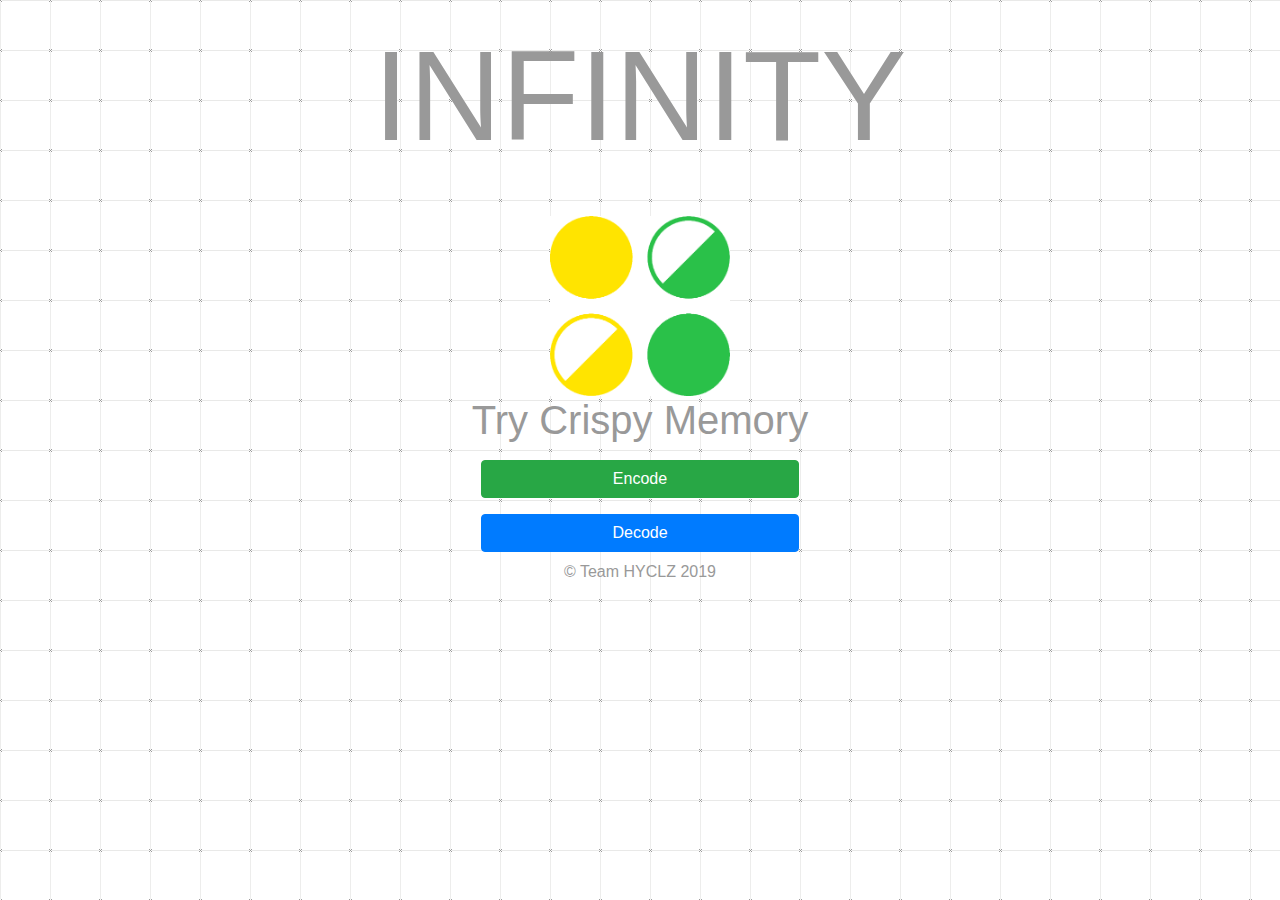
<file: index.html>
<!DOCTYPE html>
<html>
<head>
  <title>Crispy Memory</title>
  <meta charset="utf-8">
  <meta name="viewport" content="width=device-width, initial-scale=1">

  <link rel="stylesheet" href="https://maxcdn.bootstrapcdn.com/bootstrap/4.0.0/css/bootstrap.min.css" integrity="sha384-Gn5384xqQ1aoWXA+058RXPxPg6fy4IWvTNh0E263XmFcJlSAwiGgFAW/dAiS6JXm" crossorigin="anonymous">
  <link type="text/css" rel="stylesheet" href="main.css">
  <!-- <link type="text/css" rel="stylesheet" href="center.css"> -->
</head>

<body>
<!--   <ul class="nav justify-content-center">
    <li class="nav-item">
      <a class="nav-link" href="encode.html">Encode</a>
    </li>
    <li class="nav-item">
      <a class="nav-link" href="decode.html">Decode</a>
    </li>
  </ul> -->


    <div class="container context">
    <div class="text-center">
      <br>
      <img class="img-responsive" src="mendel_logo.png" alt="logo" width="180"> 
    </div>

    <div class="row">
      <div class="col-12">
        <h1 class="text-center">Try Crispy Memory</h2>
      </div>

      <div class="col-sm-4"></div>
      <div class="col-sm-4">
        <a class="w-100 h-100 nav-link" href="encode.html">
          <button type="button" class="btn btn-success btn-block">Encode</button>
        </a>
      </div>
      <div class="col-sm-4"></div>
      <div class="col-sm-4"></div>
      <div class="col-sm-4">
        <a class="w-100 h-100 nav-link" href="decode.html">
          <button type="button" class="btn btn-primary btn-block">Decode</button>
        </a>
      </div>
      <div class="col-sm-4"></div>
    </div>
    
    <p class="text-center">© Team HYCLZ 2019</p>  
    
  </div>

</body>
</html>
</file>
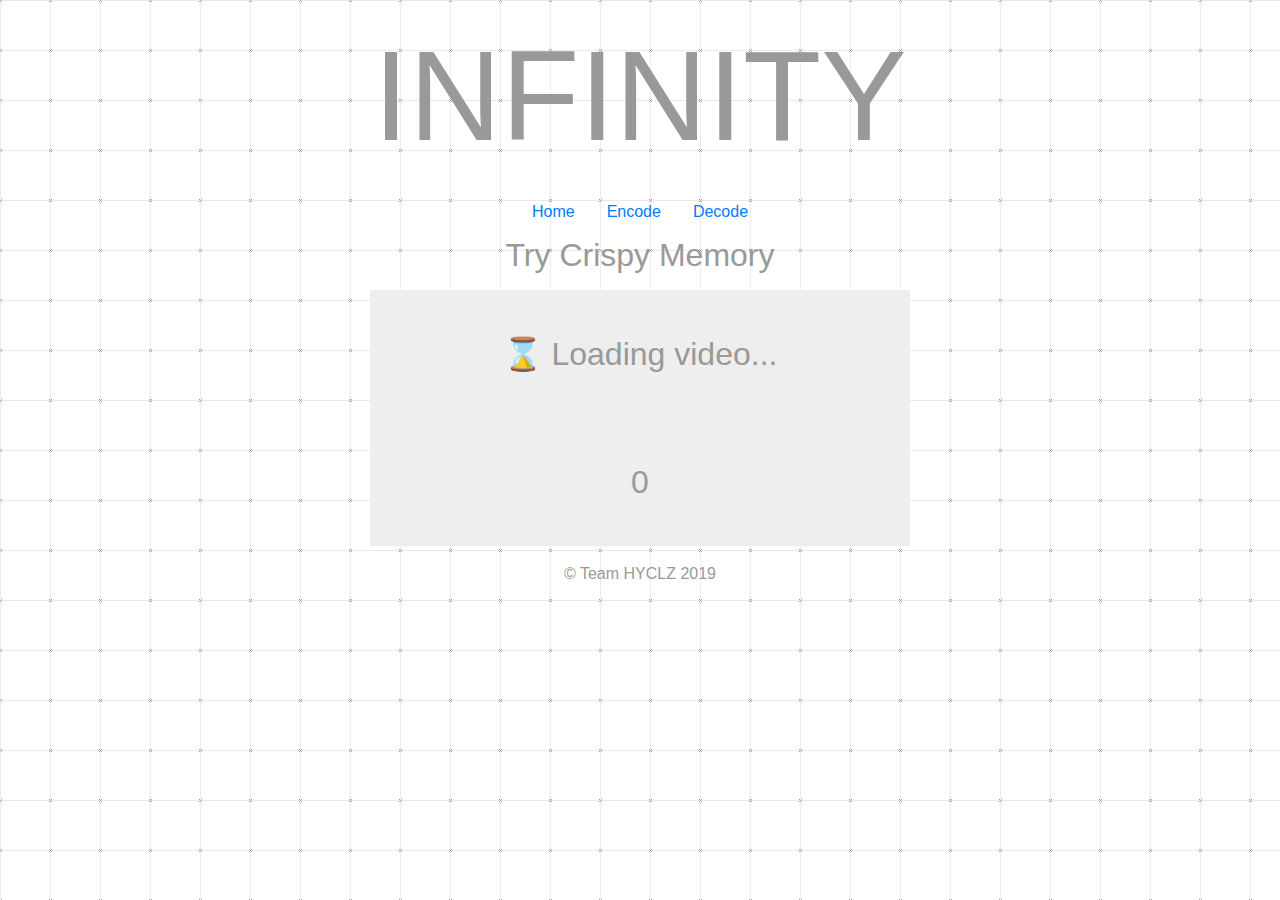
<file: decode.html>
<!DOCTYPE html>
<html>
<head>
  <title>Crispy Memory</title>
  <meta charset="utf-8">
  <meta name="viewport" content="width=device-width, initial-scale=1">

  <link rel="stylesheet" href="https://maxcdn.bootstrapcdn.com/bootstrap/4.0.0/css/bootstrap.min.css" integrity="sha384-Gn5384xqQ1aoWXA+058RXPxPg6fy4IWvTNh0E263XmFcJlSAwiGgFAW/dAiS6JXm" crossorigin="anonymous">
  <link type="text/css" rel="stylesheet" href="main.css">
  <style>
    #loadingMessage {
      text-align: center;
      padding: 40px;
      background-color: #eee;
      font-size: 2rem;
    }

    #progress {
      text-align: center;
      padding: 40px;
      background-color: #eee;
      font-size: 2rem;
    }

    canvas {
      width: 100%;
    }
  </style>
</head>

<body>
  <br>
  <ul class="nav justify-content-center">
    <li class="nav-item">
      <a class="nav-link" href="index.html">Home</a>
    </li>
    <li class="nav-item">
      <a class="nav-link" href="encode.html">Encode</a>
    </li>
    <li class="nav-item">
      <a class="nav-link active" href="#">Decode</a>
    </li>
  </ul>

  <div class="container">
    <div class="row">
      <div class="col-12 mt-1">
        <h2 class="text-center">Try Crispy Memory</h2>
      </div>

      <div class="col-12 col-sm-10 offset-sm-1 col-md-8 offset-md-2 col-xl-6 offset-xl-3 mt-2">
        <div id="loadingMessage">🎥 Unable to access video stream (please make sure you have a webcam enabled)</div>
        <canvas id="canvas" hidden></canvas>
        <div id="progress">0</div>
      </div>
    </div>
  </div>

  <p class="text-center mt-3">© Team HYCLZ 2019</p>  


  <script src="js/jsQR.js"></script>
  <script src="js/secrets.min.js"></script>
  <script src="js/main.js"></script>
  <script>
    var video = document.createElement("video");
    var canvasElement = document.getElementById("canvas");
    var canvas = canvasElement.getContext("2d");
    var loadingMessage = document.getElementById("loadingMessage");
    var progress = document.getElementById("progress");

    var beep = new Audio("beep.mp3");
    var shares = new Set();

    function drawLine(begin, end, color) {
      canvas.beginPath();
      canvas.moveTo(begin.x, begin.y);
      canvas.lineTo(end.x, end.y);
      canvas.lineWidth = 4;
      canvas.strokeStyle = color;
      canvas.stroke();
    }

    // Use facingMode: environment to attemt to get the front camera on phones
    navigator.mediaDevices.getUserMedia({ video: { facingMode: "environment" } }).then(function(stream) {
      video.srcObject = stream;
      video.setAttribute("playsinline", true); // required to tell iOS safari we don't want fullscreen
      video.play();
      requestAnimationFrame(tick);
    });

    loadingMessage.innerText = "⌛ Loading video..."

    function tick() {
      if (video.readyState === video.HAVE_ENOUGH_DATA) {
        loadingMessage.hidden = true;
        canvasElement.hidden = false;

        canvasElement.height = video.videoHeight;
        canvasElement.width = video.videoWidth;
        canvas.drawImage(video, 0, 0, canvasElement.width, canvasElement.height);
        var imageData = canvas.getImageData(0, 0, canvasElement.width, canvasElement.height);
        var code = jsQR(imageData.data, imageData.width, imageData.height, {
          inversionAttempts: "dontInvert",
        });
        if (code && code.data) {
          drawLine(code.location.topLeftCorner, code.location.topRightCorner, "#FF3B58");
          drawLine(code.location.topRightCorner, code.location.bottomRightCorner, "#FF3B58");
          drawLine(code.location.bottomRightCorner, code.location.bottomLeftCorner, "#FF3B58");
          drawLine(code.location.bottomLeftCorner, code.location.topLeftCorner, "#FF3B58");
          if (!shares.has(code.data)) {
            beep.play();
            shares.add(code.data);
            progress.innerText = shares.size;
            try {
              let text = combine(Array.from(shares));
              canvasElement.hidden = true;
              loadingMessage.hidden = false;
              loadingMessage.innerText = text;
              progress.hidden = true;
              return;
            } catch (err) {
            }
          }
        }
      }
      requestAnimationFrame(tick);
    }
  </script>

</body>
</html>
</file>
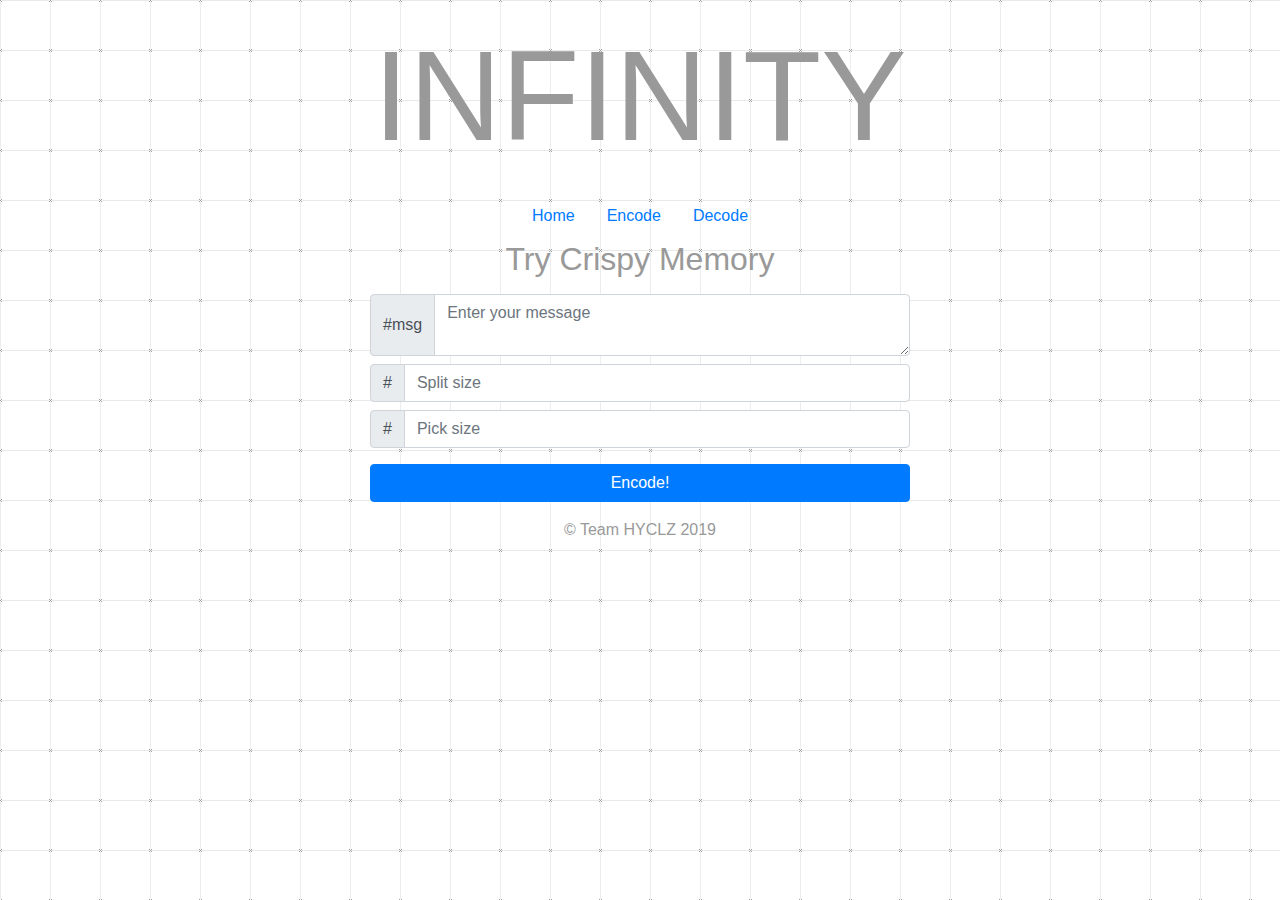
<file: encode.html>
<!DOCTYPE html>
<html>
<head>
  <title>Crispy Memory</title>
  <meta charset="utf-8">
  <meta name="viewport" content="width=device-width, initial-scale=1">

  <link rel="stylesheet" href="https://maxcdn.bootstrapcdn.com/bootstrap/4.0.0/css/bootstrap.min.css" integrity="sha384-Gn5384xqQ1aoWXA+058RXPxPg6fy4IWvTNh0E263XmFcJlSAwiGgFAW/dAiS6JXm" crossorigin="anonymous">
  <link type="text/css" rel="stylesheet" href="main.css">
  <script src="js/secrets.min.js"></script>
  <script src="js/qrcodegen.js"></script>
  <script src="js/main.js"></script>
</head>

<body>
  <ul class="nav justify-content-center mt-1">
    <li class="nav-item">
      <a class="nav-link" href="index.html">Home</a>
    </li>
    <li class="nav-item">
      <a class="nav-link active" href="#">Encode</a>
    </li>
    <li class="nav-item">
      <a class="nav-link" href="decode.html">Decode</a>
    </li>
  </ul>

  <div class="container">
    <div class="row">
      <div class="col-12 mt-1">
        <h2 class="text-center">Try Crispy Memory</h2>
      </div>

      <div class="col-12 col-sm-10 offset-sm-1 col-md-8 offset-md-2 col-xl-6 offset-xl-3 justify-content-center">
        <div class="input-group mt-2">
          <div class="input-group-prepend">
            <span class="input-group-text">#msg</span>
          </div>
          <textarea id="msg" class="form-control" placeholder="Enter your message" aria-label="user-input"></textarea>
        </div>

        <div class="input-group mt-2">
          <div class="input-group-prepend">
            <div class="input-group-text" id="user_input_message">#</div>
          </div>
          <input id="split-size" type="number" class="form-control" placeholder="Split size" aria-label="user-split-size" aria-describedby="split_size">
        </div>
        <div class="input-group mt-2">
          <div class="input-group-prepend">
            <div class="input-group-text" id="user_input_message">#</div>
          </div>
          <input id="pick-size" type="number" class="form-control" placeholder="Pick size" aria-label="user-pick-size" aria-describedby="pick_size">
        </div>


        <div class="row mt-3">
          <div class="col-sm-12">
            <div class="text-center">
              <button onclick="submitSecret()" type="button" class="btn btn-primary btn-block">Encode!</button>
            </div>
          </div>
        </div>

        <p class="text-center mt-3">© Team HYCLZ 2019</p>  

      </div>
    </div>
  </div>

  <div id="body" class="text-center">
      <!-- <ul id ="body"> -->
      <!-- </ul> -->
  </div>

  

</body>
</html>
</file>
<file: main.css>
body {
    background: rgb(255, 255, 255) !important;
    color: rgb(0, 0, 0) !important;
}

.qrcanvas {
	width: 75%;
	font-size: 20px;
	padding: 1em;
	border: 4px solid #ccc;
	margin-bottom: 20px;
	max-width: 400px;
}

.idxbtnblock {
	width: 75%
	max-width: 600px;
}

/* Cool infinite background scrolling animation.
 * Twitter: @kootoopas
 */

/* Exo thin font from Google. */
@import url(https://fonts.googleapis.com/css?family=Exo:100);

/* Background data (Original source: https://subtlepatterns.com/grid-me/) */
/* $bg-url: "[data-uri]"; */
$bg-url: "./gridme.png"
$bg-width: 50px;
$bg-height: 50px;

/* Animations */
@-webkit-keyframes bg-scrolling-reverse {
  100% { background-position: $bg-width $bg-height; }
}
@-moz-keyframes    bg-scrolling-reverse {
  100% { background-position: $bg-width $bg-height; }
}
@-o-keyframes      bg-scrolling-reverse {
  100% { background-position: $bg-width $bg-height; }
}
@keyframes         bg-scrolling-reverse {
  100% { background-position: $bg-width $bg-height; }
}

@-webkit-keyframes bg-scrolling {
  0% { background-position: $bg-width $bg-height; }
}
@-moz-keyframes    bg-scrolling {
  0% { background-position: $bg-width $bg-height; }
}
@-o-keyframes      bg-scrolling {
  0% { background-position: $bg-width $bg-height; }
}
@keyframes         bg-scrolling {
  0% { background-position: $bg-width $bg-height; }
}

/* Main styles */
body {
  /* margin-top: 13.5rem !important; */
  
  color: #999 !important;
  font: 400 16px/1.5 exo, ubuntu, "segoe ui", helvetica, arial, sans-serif;
  text-align: center !important;
  /* img size is 50x50 */
  background: url(gridme.png) repeat 0 0 !important;
  
  -webkit-animation: bg-scrolling-reverse .92s infinite !important; /* Safari 4+ */
  -moz-animation:    bg-scrolling-reverse .92s infinite !important; /* Fx 5+ */
  -o-animation:      bg-scrolling-reverse .92s infinite !important; /* Opera 12+ */
  animation:         bg-scrolling-reverse .92s infinite !important; /* IE 10+ */
  -webkit-animation-timing-function: linear !important;
  -moz-animation-timing-function:    linear !important;
  -o-animation-timing-function:      linear !important;
  animation-timing-function:         linear !important;
  
  &::before {
      content: "INFINITY" !important;

      font-size: 8rem !important;
      font-weight: 100 !important;
      font-style: normal !important;
  }
}
</file>
